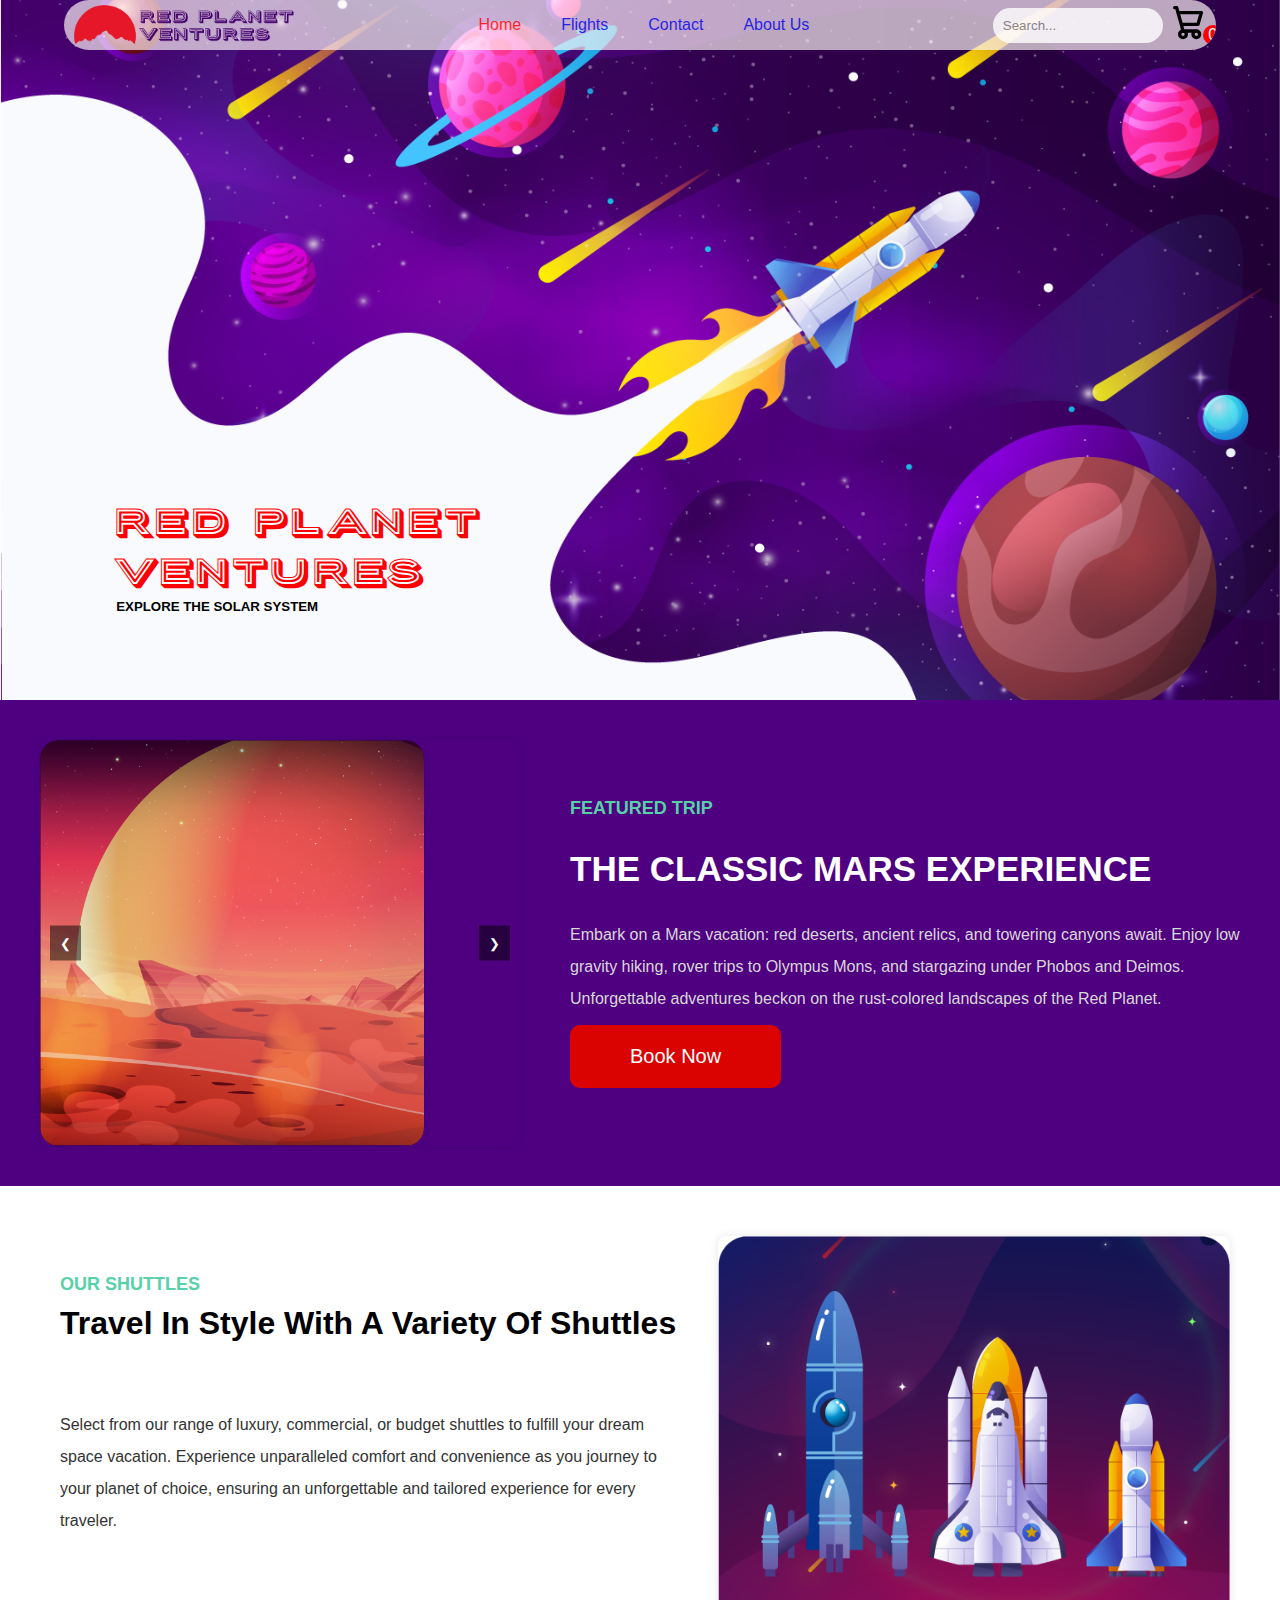
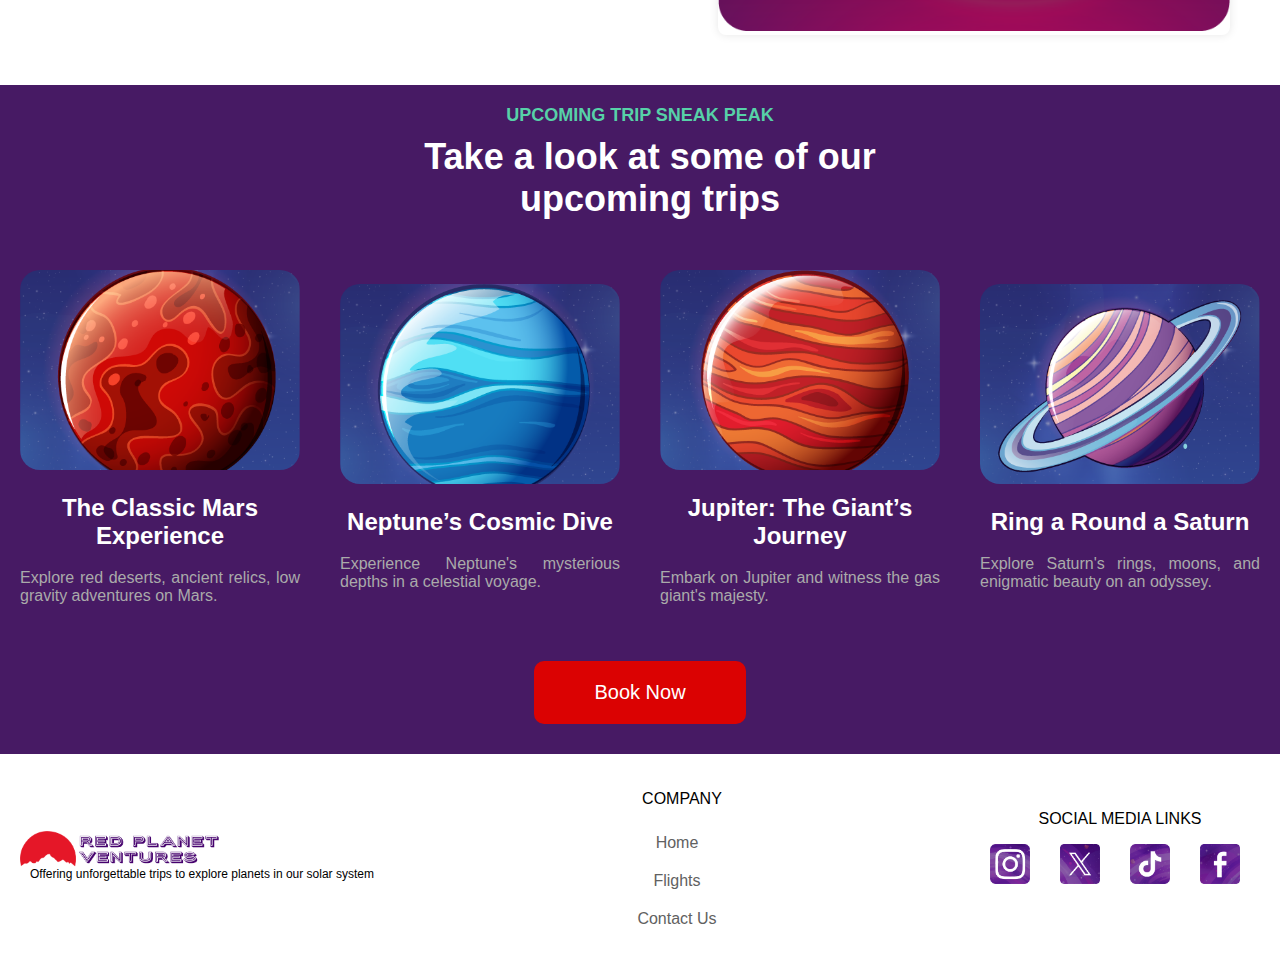
<file: index.html>
<!DOCTYPE html>
<!-- This is a comment -->
<html lang="en">
  <head>
    <meta charset="UTF-8" />
    <!-- Types of letters and symbols -->
    <meta http-equiv="X-UA-Compatible" content="IE=edge" />
    <!-- Browser compatibility -->
    <meta name="viewport" content="width=device-width, initial-scale=1.0" />
    <!-- Initial size -->
    <meta name="keywords" content="HTML, CSS, Template, Bootstrap" />
    <!-- Keywords nb! -->
    <meta name="author" content="Hendrik Odendaal, 221140" />

    <title>Red Planet Ventures</title>

    <!-- Bootstrap, JavaScript, Google Fonts, CSS -->
    <script src="../css/main.js" defer></script>
    <link rel="stylesheet" href="css/main.css" />
  </head>
  <body>
    <header class="top-nav">
      <div class="logo">
        <a href="index.html"><img src="Assets/Images/logo.png" class="logo-img" /></a>
      </div>
      <nav>
        <ul class="nav-links">
          <li><a class="active" href="#">Home</a></li>
          <li><a href="pages/flights.html">Flights</a></li>
          <li><a href="pages/contact.html">Contact</a></li>
          <li><a  href="../pages/about.html">About Us</a></li>
        </ul>
      </nav>
      <div class="search-cart-container">
        <div class="search-bar">
          <input type="text" class="search-input" placeholder="Search..." />
          <button class="search-button"></button>
          <div class="containercart">
            <div class="icon-cart">
              <svg aria-hidden="true" xmlns="http://www.w3.org/2000/svg" fill="none" viewBox="0 0 18 20">
                <path
                  stroke="currentColor"
                  stroke-linecap="round"
                  stroke-linejoin="round"
                  stroke-width="2"
                  d="M6 15a2 2 0 1 0 0 4 2 2 0 0 0 0-4Zm0 0h8m-8 0-1-4m9 4a2 2 0 1 0 0 4 2 2 0 0 0 0-4Zm-9-4h10l2-7H3m2 7L3 4m0 0-.792-3H1"
                />
              </svg>
              <span>0</span>
            </div>
            <div class="listProduct"></div>
          </div>
        </div>
      </div>
    </header>
    <section class="section1">
      <div class="text-overlay">
        <p>Red Planet Ventures</p>
        <h5>EXPLORE THE SOLAR SYSTEM</h5>
      </div>
    </section>

    <section class="section2">
      <div class="image-block">
        <div class="slider">
          <div class="slider-wrapper">
            <div class="slide">
              <img src="Assets/Images/marsSliderClipped1.png" alt="Image 1" />
            </div>
            <div class="slide">
              <img src="Assets/Images/marsSliderClipped2.png" alt="Image 2" />
            </div>
            <div class="slide">
              <img src="Assets/Images/marsSliderClipped3.png" alt="Image 3" />
            </div>
            <div class="slide">
              <img src="Assets/Images/marsSliderClipped14.png" alt="Image 4" />
            </div>
            <!-- Add more slides as needed -->
          </div>
        </div>
        <button class="prev" onclick="prevSlide()">❮</button>
        <button class="next" onclick="nextSlide()">❯</button>
      </div>
      <div></div>
      <div class="gallery">
        <!-- Image gallery goes here -->
      </div>
      <div class="text-box">
        <h6 class="topBlock">FEATURED TRIP</h6>
        <h2>THE CLASSIC MARS EXPERIENCE</h2>
        <p>
          Embark on a Mars vacation: red deserts, ancient relics, and towering canyons await. Enjoy low gravity hiking,
          rover trips to Olympus Mons, and stargazing under Phobos and Deimos. Unforgettable adventures beckon on the
          rust-colored landscapes of the Red Planet.
        </p>
        <a href="pages/flights.html"><button class="button">Book Now</button></a>
      </div>
    </section>

    <section class="section3">
      <div class="text-block">
        <h6>OUR SHUTTLES</h6>
        <h2>Travel In Style With A Variety Of Shuttles</h2>
        <p>
          Select from our range of luxury, commercial, or budget shuttles to fulfill your dream space vacation. Experience
          unparalleled comfort and convenience as you journey to your planet of choice, ensuring an unforgettable and
          tailored experience for every traveler.
        </p>
      </div>
      <div class="image-block">
        <img src="Assets/Images/spacSchuttles.png" alt="Image" />
      </div>
    </section>

    <section class="section4">
      <div class="title">
        <h6>UPCOMING TRIP SNEAK PEAK</h6>
        <h2>Take a look at some of our upcoming trips</h2>
      </div>

      <section>
        <div class="flexContainer">
          <div class="flexItem3">
            <img src="Assets/Images/flighhtMars.png" alt="The Classic Mars Experience" />
            <h2>The Classic Mars Experience</h2>
            <p>Explore red deserts, ancient relics, low gravity adventures on Mars.</p>
          </div>
          <div class="flexItem3">
            <img src="Assets/Images/flightNeptune.png" alt="Neptune’s Cosmic Dive" />
            <h2>Neptune’s Cosmic Dive</h2>
            <p>Experience Neptune's mysterious depths in a celestial voyage.</p>
          </div>
          <div class="flexItem3">
            <img src="Assets/Images/flightJupiter.png" alt="Jupiter: The Giant’s Journey" />
            <h2>Jupiter: The Giant’s Journey</h2>
            <p>Embark on Jupiter and witness the gas giant's majesty.</p>
          </div>
          <div class="flexItem3">
            <img src="Assets/Images/flightSaturn.png" alt="Ring a Round a Saturn" />
            <h2>Ring a Round a Saturn</h2>
            <p>Explore Saturn's rings, moons, and enigmatic beauty on an odyssey.</p>
          </div>
        </div>
      </section>
      <div class="button-container">
        <a href="pages/flights.html"><button class="button">Book Now</button></a>
      </div>
    </section>

    <footer class="footer">
      <div class="logo">
        <div class="logo2">
          <img src="Assets/Images/logo.png" alt="Red Planet Ventures Logo" />
          <p>Offering unforgettable trips to explore planets in our solar system</p>
        </div>
      </div>
      <nav class="menu">
        <div class="menu2">
          <p>COMPANY</p>
          <ul class="menu3">
            <li><a href="../index.html">Home</a></li>
            <li><a href="../pages/flights.html">Flights</a></li>
            <li><a href="../pages/contact.html">Contact Us</a></li>
          </ul>
        </div>
      </nav>
      <div class="social-icons">
        <p>SOCIAL MEDIA LINKS</p>
        <div class="social-icons2">
          <a href="pages/contact.html"><img src="Assets/Images/smInstagram.png" alt="Instagram" /></a>
          <a href="pages/contact.html"><img src="Assets/Images/smX.png" alt="Twitter" /></a>
          <a href="pages/contact.html"><img src="Assets/Images/smTicktock.png" alt="TikTok" /></a>
          <a href="pages/contact.html"><img src="Assets/Images/smFacebook.png" alt="Facebook" /></a>
        </div>
      </div>
    </footer>

    <script src="css/main.js"></script>
  </body>
</html>
</file>
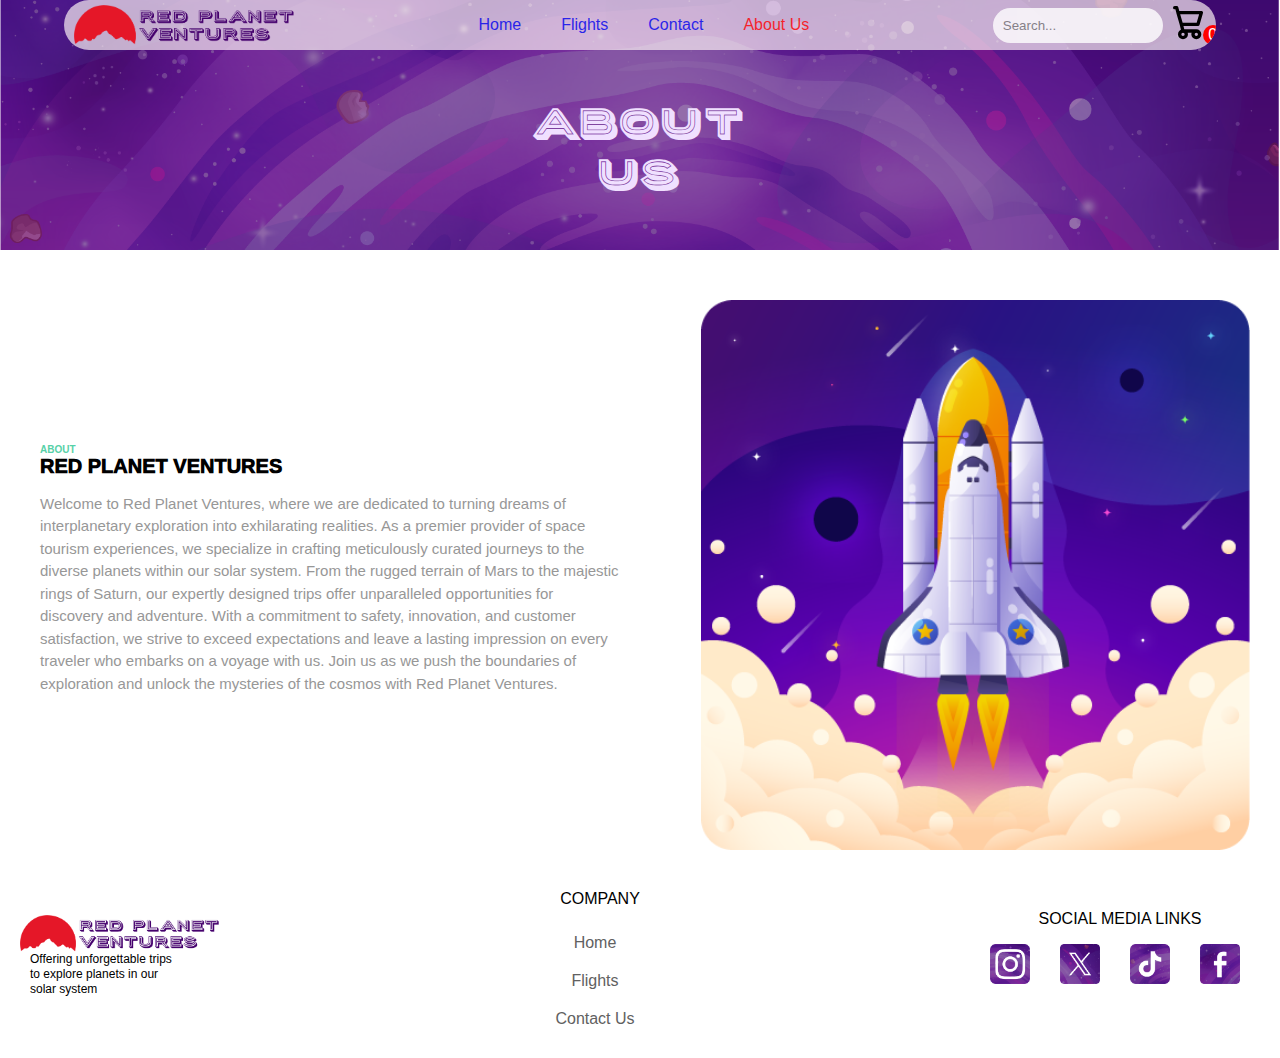
<file: pages/about.html>
<!DOCTYPE html>
<!--This is a comment-->
<html lang="en">
  <head>
    <meta charset="UTF-8" />
    <!--Types of letters and symbols-->
    <meta http-equiv="X-UA-Compatible" content="IE=edge" />
    <!--browser compatibility-->
    <meta name="viewport" content="width-device-width, initial-scale-1.0" />
    <!--initial size-->
    <meta name="keywords" content="HTML,CSS, Template, Bootstrap" />
    <!-- keywords nb!-->
    <meta name="author" content="Hendrik Odendaal, 221140" />

    <title>Red Planet Ventures</title>

    <!--Bootstrap, Javascript, Google Fonts, CSS-->
    <script src="../css/main.js" defer></script>
    <link rel="stylesheet" href="../css/main.css" />
  </head>
  <body>
    <header class="top-nav">
      <div class="logo">
          <a href="../index.html"><img src="../Assets/Images/logo.png"  class="logo-img"></a>
      </div>
      <nav>
          <ul class="nav-links">
              <li><a href="../index.html">Home</a></li>
              <li><a href="../pages/flights.html">Flights</a></li>
              <li><a  href="../pages/contact.html">Contact</a></li>
              <li><a class="active" href="../pages/about.html">About Us</a></li>
          </ul>
      </nav>
      <div class="search-cart-container">
        <div class="search-bar">
            <input type="text" class="search-input" placeholder="Search...">
            <button class="search-button"></button>
           
            <div class="containercart">
              
                 
                  <div class="icon-cart">
                      <svg aria-hidden="true" xmlns="http://www.w3.org/2000/svg" fill="none" viewBox="0 0 18 20">
                          <path stroke="currentColor" stroke-linecap="round" stroke-linejoin="round" stroke-width="2" d="M6 15a2 2 0 1 0 0 4 2 2 0 0 0 0-4Zm0 0h8m-8 0-1-4m9 4a2 2 0 1 0 0 4 2 2 0 0 0 0-4Zm-9-4h10l2-7H3m2 7L3 4m0 0-.792-3H1"/>
                      </svg>
                      <span>0</span>
                  </div>
              
              <div class="listProduct">
      
              </div>
          </div>
        </div>
        
     
        </header>
        <section class="sectionContact">
          <div class="overlay"> 
            <h1>ABOUT </h1>
            <h1>US</h1>
            
        </div>
          
      </section>
      <section>
        <div class="section6">
          <div class="text">
            <h6>ABOUT</h6>
            <h2>RED PLANET VENTURES</h2>
            <p>Welcome to Red Planet Ventures, where we are dedicated to turning
              dreams of interplanetary exploration into exhilarating realities. As a
              premier provider of space tourism experiences, we specialize in
              crafting meticulously curated journeys to the diverse planets within
              our solar system. From the rugged terrain of Mars to the majestic
              rings of Saturn, our expertly designed trips offer unparalleled
              opportunities for discovery and adventure. With a commitment to
              safety, innovation, and customer satisfaction, we strive to exceed
              expectations and leave a lasting impression on every traveler who
              embarks on a voyage with us. Join us as we push the boundaries of
              exploration and unlock the mysteries of the cosmos with Red Planet
              Ventures.</p>
          </div>
          <div class="image">
            <img src="../Assets/Images/contactImage.png">
          </div>
        </div>
      </section>
 
  
<footer class="footer">
  <div class="logo">
      <div class="logo2">

      <img src="../Assets/Images/logo.png" alt="Red Planet Ventures Logo">
      <p>Offering unforgettable trips</p><p> to
        explore planets in our</p> <p>solar
        system</p></div>
  </div>
  <nav class="menu">
    <div class="menu2"><p>COMPANY</p>
      <ul class="menu3">
          <li><a href="../index.html">Home</a></li>
          <li><a href="../pages/flights.html">Flights</a></li>
          <li><a href="../pages/contact.html">Contact Us</a></li>
      </ul></div>
  </nav>
  <div class="social-icons">
    <p>SOCIAL MEDIA LINKS</p>
     <div class="social-icons2"> <a href="https://www.instagram.com/openwindowinstitute/?hl=en"><img src="../Assets/Images/smInstagram.png" alt="Instagram"></a>
      <a href="https://x.com/open_window_?lang=en"><img src="../Assets/Images/smX.png" alt="Twitter"></a>
      <a href="https://www.tiktok.com/@open_window_"><img src="../Assets/Images/smTicktock.png" alt="TikTok"></a>
      <a href="https://web.facebook.com/theopenwindow/?_rdc=1&_rdr"><img src="../Assets/Images/smFacebook.png" alt="Facebook"></a></div>
  </div>
</footer>

</body>
  
</html>
</file>
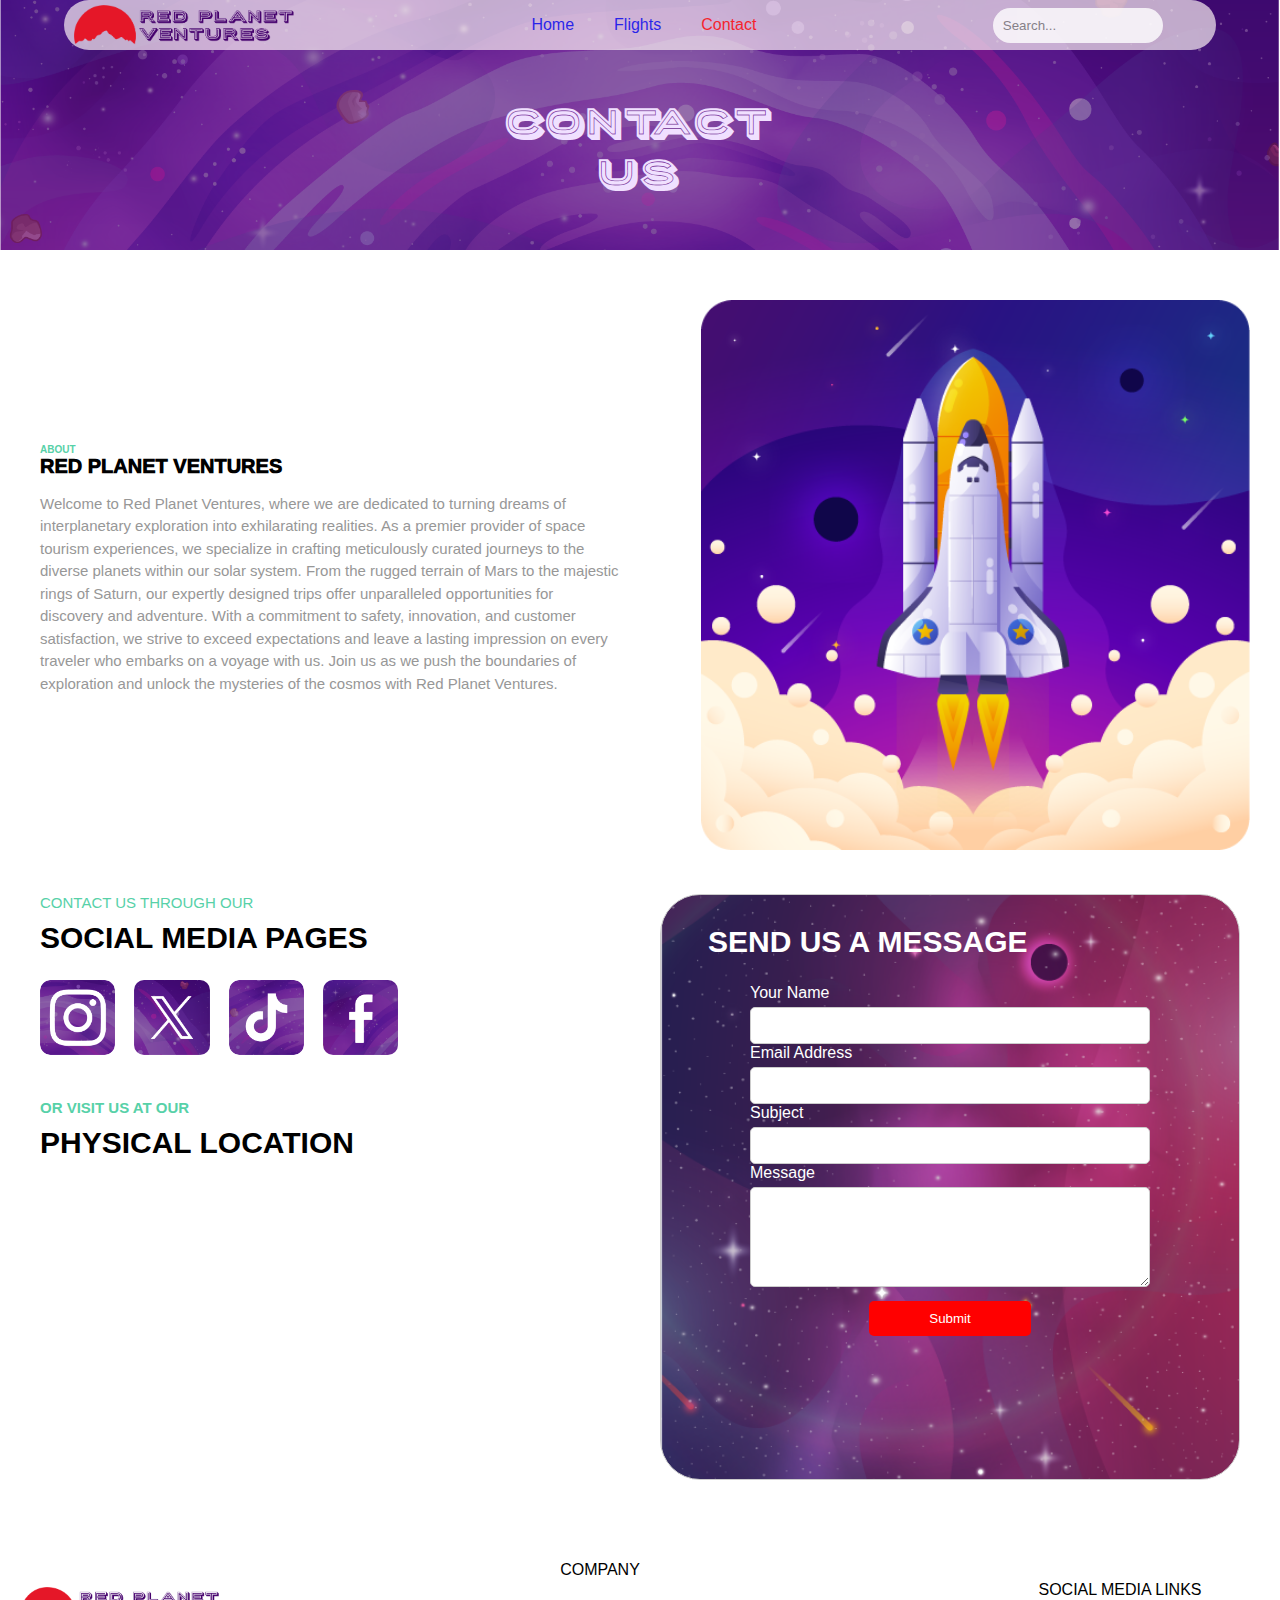
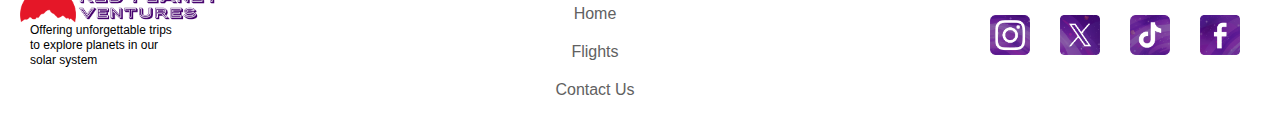
<file: pages/contact.html>
<!DOCTYPE html>
<!--This is a comment-->
<html lang="en">
  <head>
    <meta charset="UTF-8" />
    <!--Types of letters and symbols-->
    <meta http-equiv="X-UA-Compatible" content="IE=edge" />
    <!--browser compatibility-->
    <meta name="viewport" content="width-device-width, initial-scale-1.0" />
    <!--initial size-->
    <meta name="keywords" content="HTML,CSS, Template, Bootstrap" />
    <!-- keywords nb!-->
    <meta name="author" content="Hendrik Odendaal, 221140" />

    <title>Week 3</title>

    <!--Bootstrap, Javascript, Google Fonts, CSS-->
    <link rel="stylesheet" href="../css/main.css" />
  </head>
  <body>
    <header class="top-nav">
      <div class="logo">
          <a href="../index.html"><img src="../Assets/Images/logo.png"  class="logo-img"></a>
      </div>
      <nav>
          <ul class="nav-links">
              <li><a href="../index.html">Home</a></li>
              <li><a href="../pages/flights.html">Flights</a></li>
              <li><a class="active" href="pages/contact.html">Contact</a></li>
          </ul>
      </nav>
      <div class="search-cart-container">
          <div class="search-bar">
              <input type="text" class="search-input" placeholder="Search...">
              <button class="search-button"></button>
             
          </div>
        
     
        </header>
        <section class="sectionContact">
          <div class="overlay"> 
            <h1>CONTACT </h1>
            <h1>US</h1>
            
        </div>
          
      </section>
      <section>
        <div class="section6">
          <div class="text">
            <h6>ABOUT</h6>
            <h2>RED PLANET VENTURES</h2>
            <p>Welcome to Red Planet Ventures, where we are dedicated to turning
              dreams of interplanetary exploration into exhilarating realities. As a
              premier provider of space tourism experiences, we specialize in
              crafting meticulously curated journeys to the diverse planets within
              our solar system. From the rugged terrain of Mars to the majestic
              rings of Saturn, our expertly designed trips offer unparalleled
              opportunities for discovery and adventure. With a commitment to
              safety, innovation, and customer satisfaction, we strive to exceed
              expectations and leave a lasting impression on every traveler who
              embarks on a voyage with us. Join us as we push the boundaries of
              exploration and unlock the mysteries of the cosmos with Red Planet
              Ventures.</p>
          </div>
          <div class="image">
            <img src="../Assets/Images/contactImage.png">
          </div>
        </div>
      </section>
  <section>
  <div class="containers">
    <div class="column">
      <p>CONTACT US THROUGH OUR</p>
      <h2>SOCIAL MEDIA PAGES</h2>
        <div class="flexContainers">
          <div class="iconsSolcial">
          <div class="flexItem4"><img src="../Assets/Images/smInstagram.png">
            </div>
            <div class="flexItem4"><img src="../Assets/Images/smX.png"></div>
            <div class="flexItem4"><img src="../Assets/Images/smTicktock.png"></div>
            <div class="flexItem4"><img src="../Assets/Images/smFacebook.png"></div>
            </div><!-- Add more social media icons here -->
        </div>
        <h6>OR VISIT US AT OUR</h6>
        <h2>PHYSICAL LOCATION</h2>
        <div id="map">
            <!-- Embed the Google Maps iframe here -->
            <iframe src="https://www.google.com/maps/embed?pb=!1m18!1m12!1m3!1d3589.3212087209295!2d28.20953159999999!3d-25.89180919999999!2m3!1f0!2f0!3f0!3m2!1i1024!2i768!4f13.1!3m3!1m2!1s0x1e956608911ce097%3A0x519896b4b6eda40a!2sOpen%20Window%20-%20Centurion!5e0!3m2!1sen!2sza!4v1712224281184!5m2!1sen!2sza" width="100%" height="100%" style="border:0;" allowfullscreen="" loading="lazy" referrerpolicy="no-referrer-when-downgrade"></iframe>
        </div>
    </div>
    <div class="column">
      <div class="contact-form">
          <!-- Your form -->
          <h2>SEND US A MESSAGE</h2>
          <form action="process_form.php" method="post">
              <div class="form-group">
                  <label for="name">Your Name</label>
                  <input type="text" id="name" name="name" required>
              </div>
              <div class="form-group">
                  <label for="email">Email Address</label>
                  <input type="email" id="email" name="email" required>
              </div>
              <div class="form-group">
                  <label for="subject">Subject</label>
                  <input type="text" id="subject" name="subject">
              </div>
              <div class="form-group">
                  <label for="message">Message</label>
                  <textarea id="message" name="message" required></textarea>
              </div>
              <button type="submit">Submit</button>
          </form>
      </div>
  </div>
</div>
</section>
  
<footer class="footer">
  <div class="logo">
      <div class="logo2">

      <img src="../Assets/Images/logo.png" alt="Red Planet Ventures Logo">
      <p>Offering unforgettable trips</p><p> to
        explore planets in our</p> <p>solar
        system</p></div>
  </div>
  <nav class="menu">
    <div class="menu2"><p>COMPANY</p>
      <ul class="menu3">
          <li><a href="#">Home</a></li>
          <li><a href="#">Flights</a></li>
          <li><a href="#">Contact Us</a></li>
      </ul></div>
  </nav>
  <div class="social-icons">
    <p>SOCIAL MEDIA LINKS</p>
     <div class="social-icons2"> <a href="../pages/contact.html"><img src="../Assets/Images/smInstagram.png" alt="Instagram"></a>
      <a href="../pages/contact.html"><img src="../Assets/Images/smX.png" alt="Twitter"></a>
      <a href="../pages/contact.html"><img src="../Assets/Images/smTicktock.png" alt="TikTok"></a>
      <a href="../pages/contact.html"><img src="../Assets/Images/smFacebook.png" alt="Facebook"></a></div>
  </div>
</footer>

  
</html>
</file>
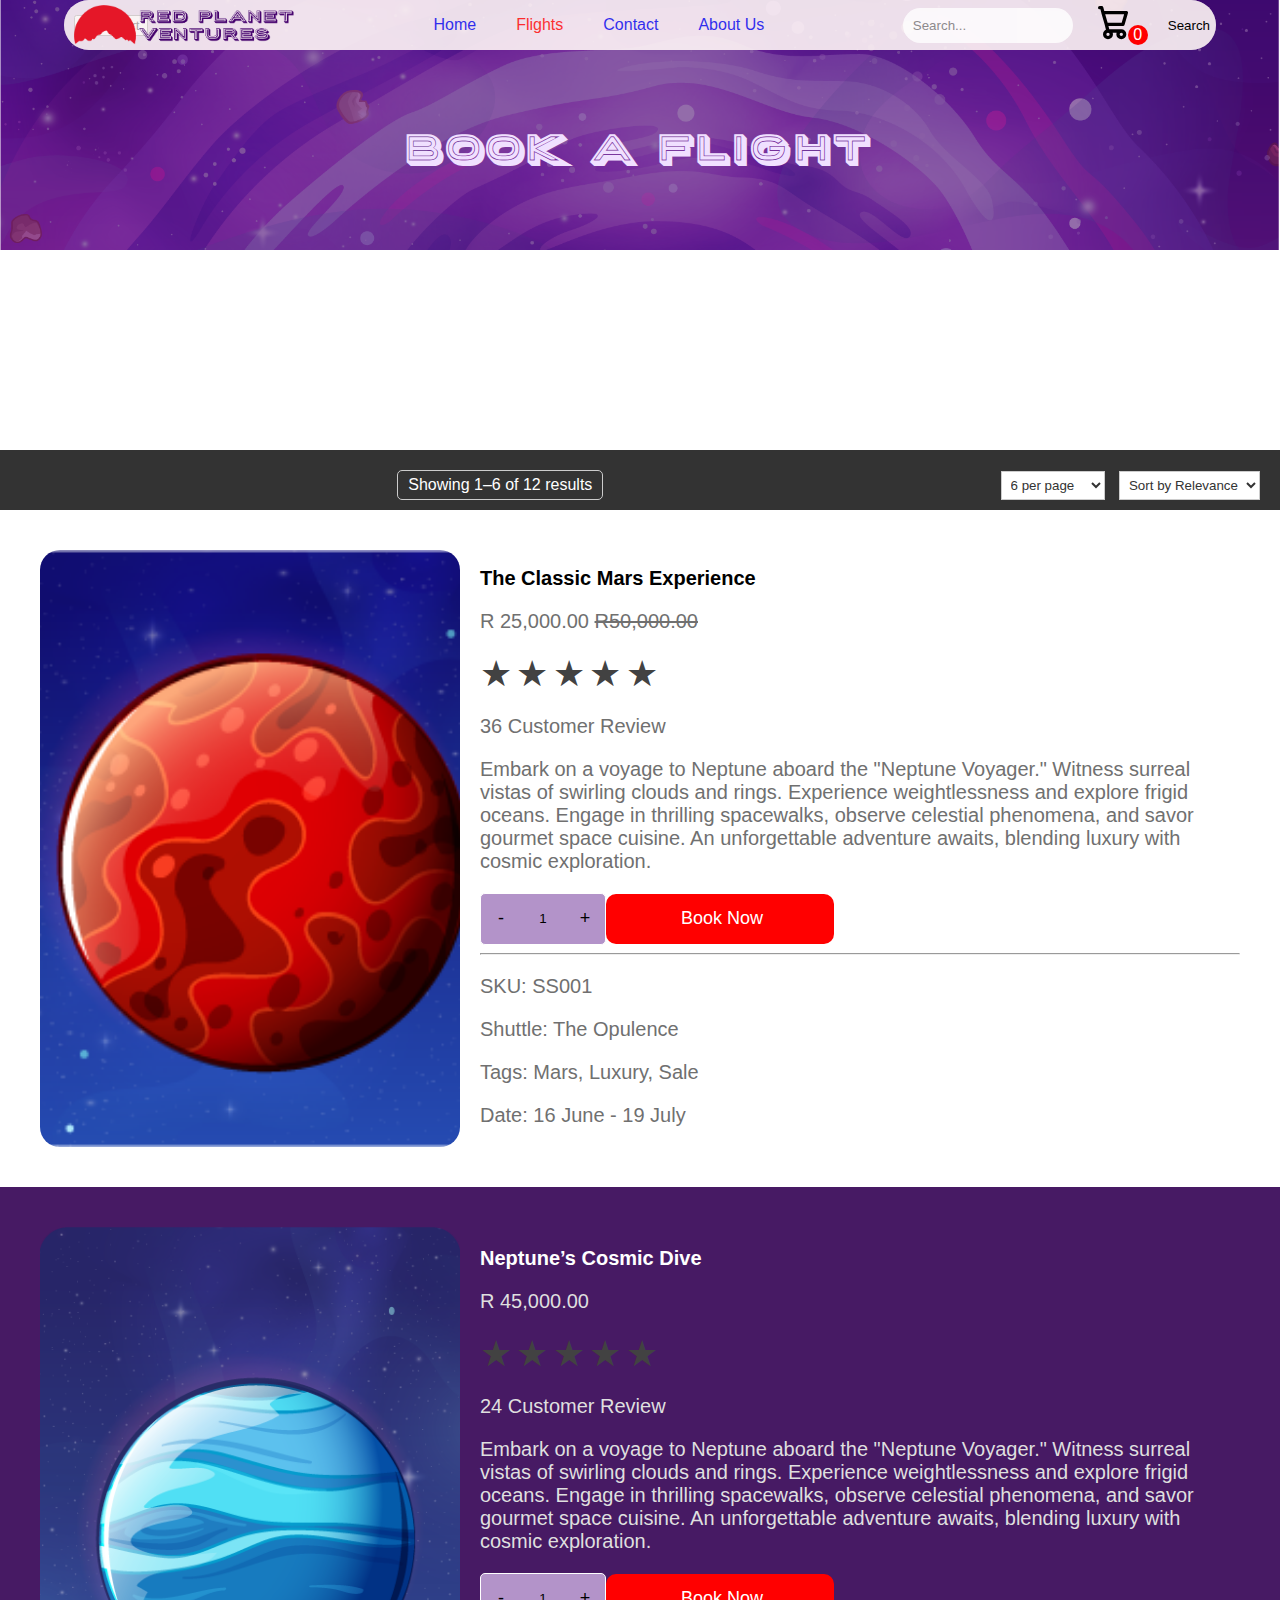
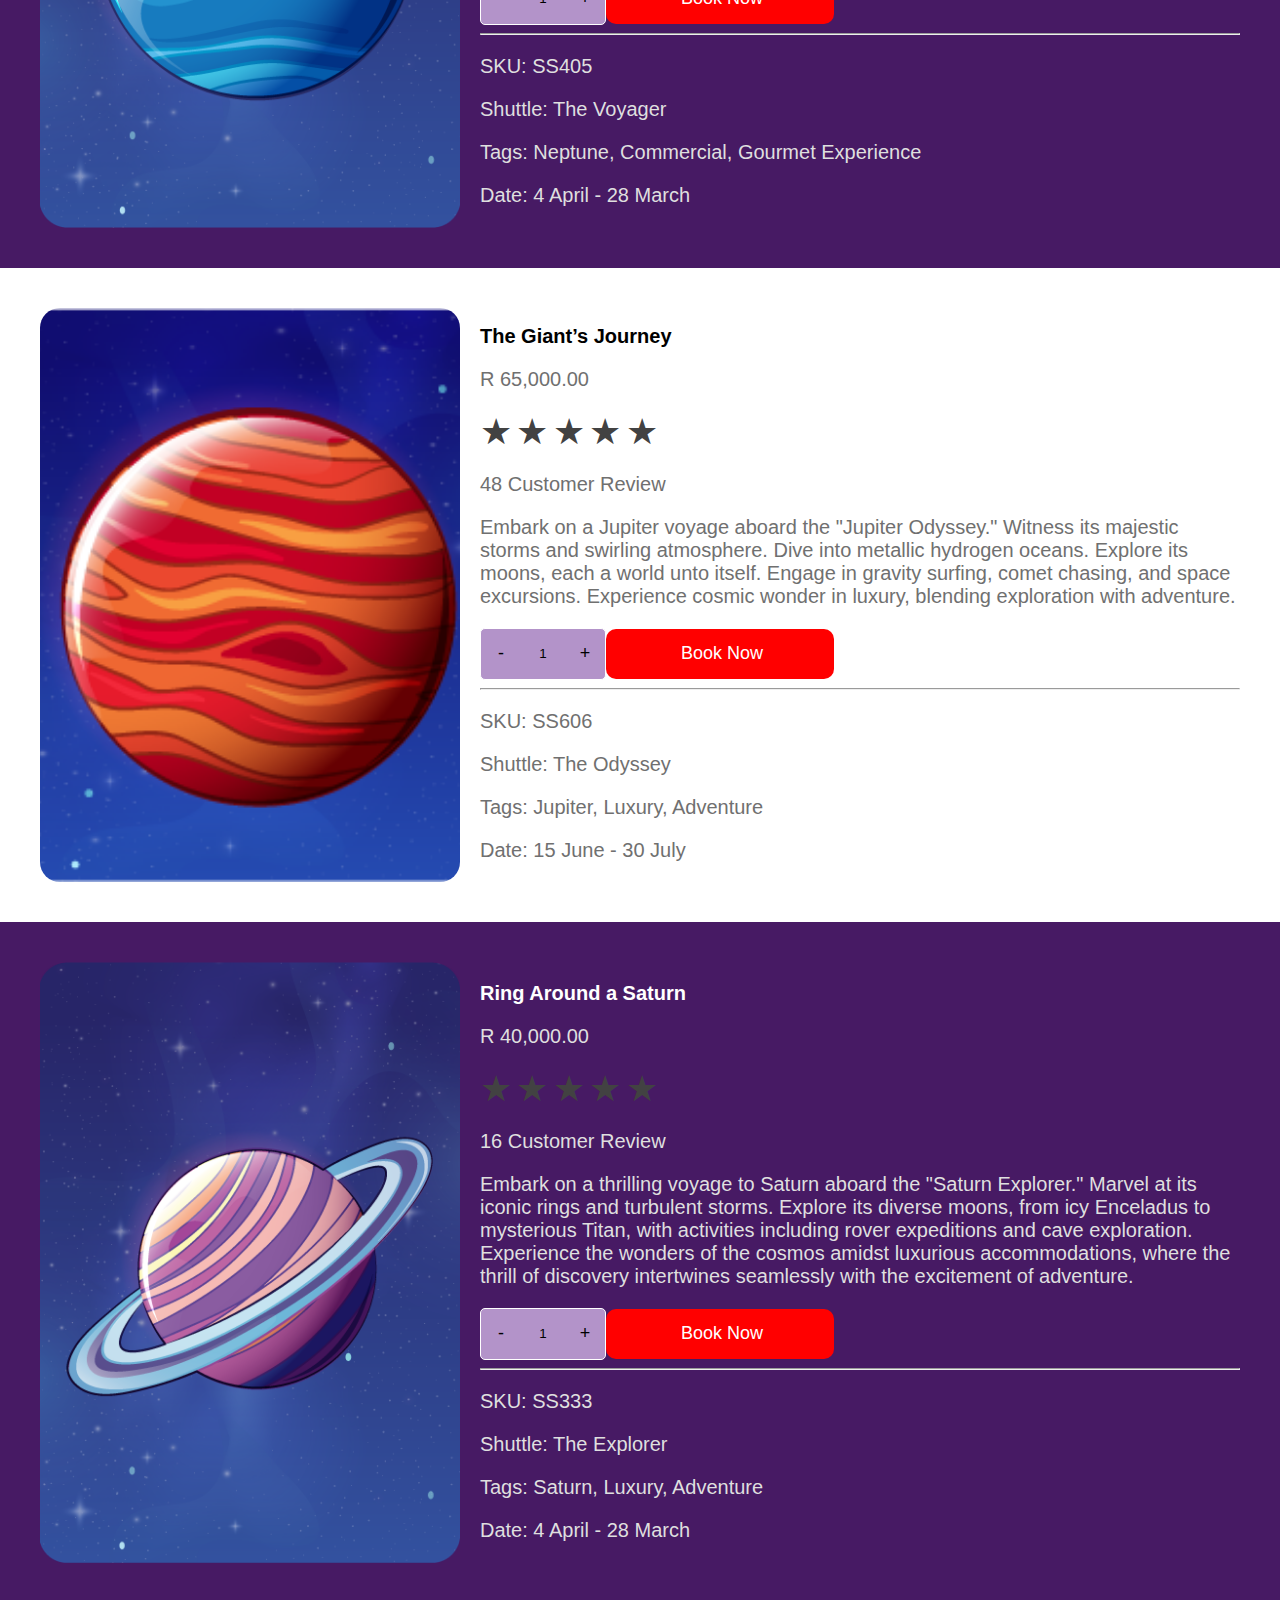
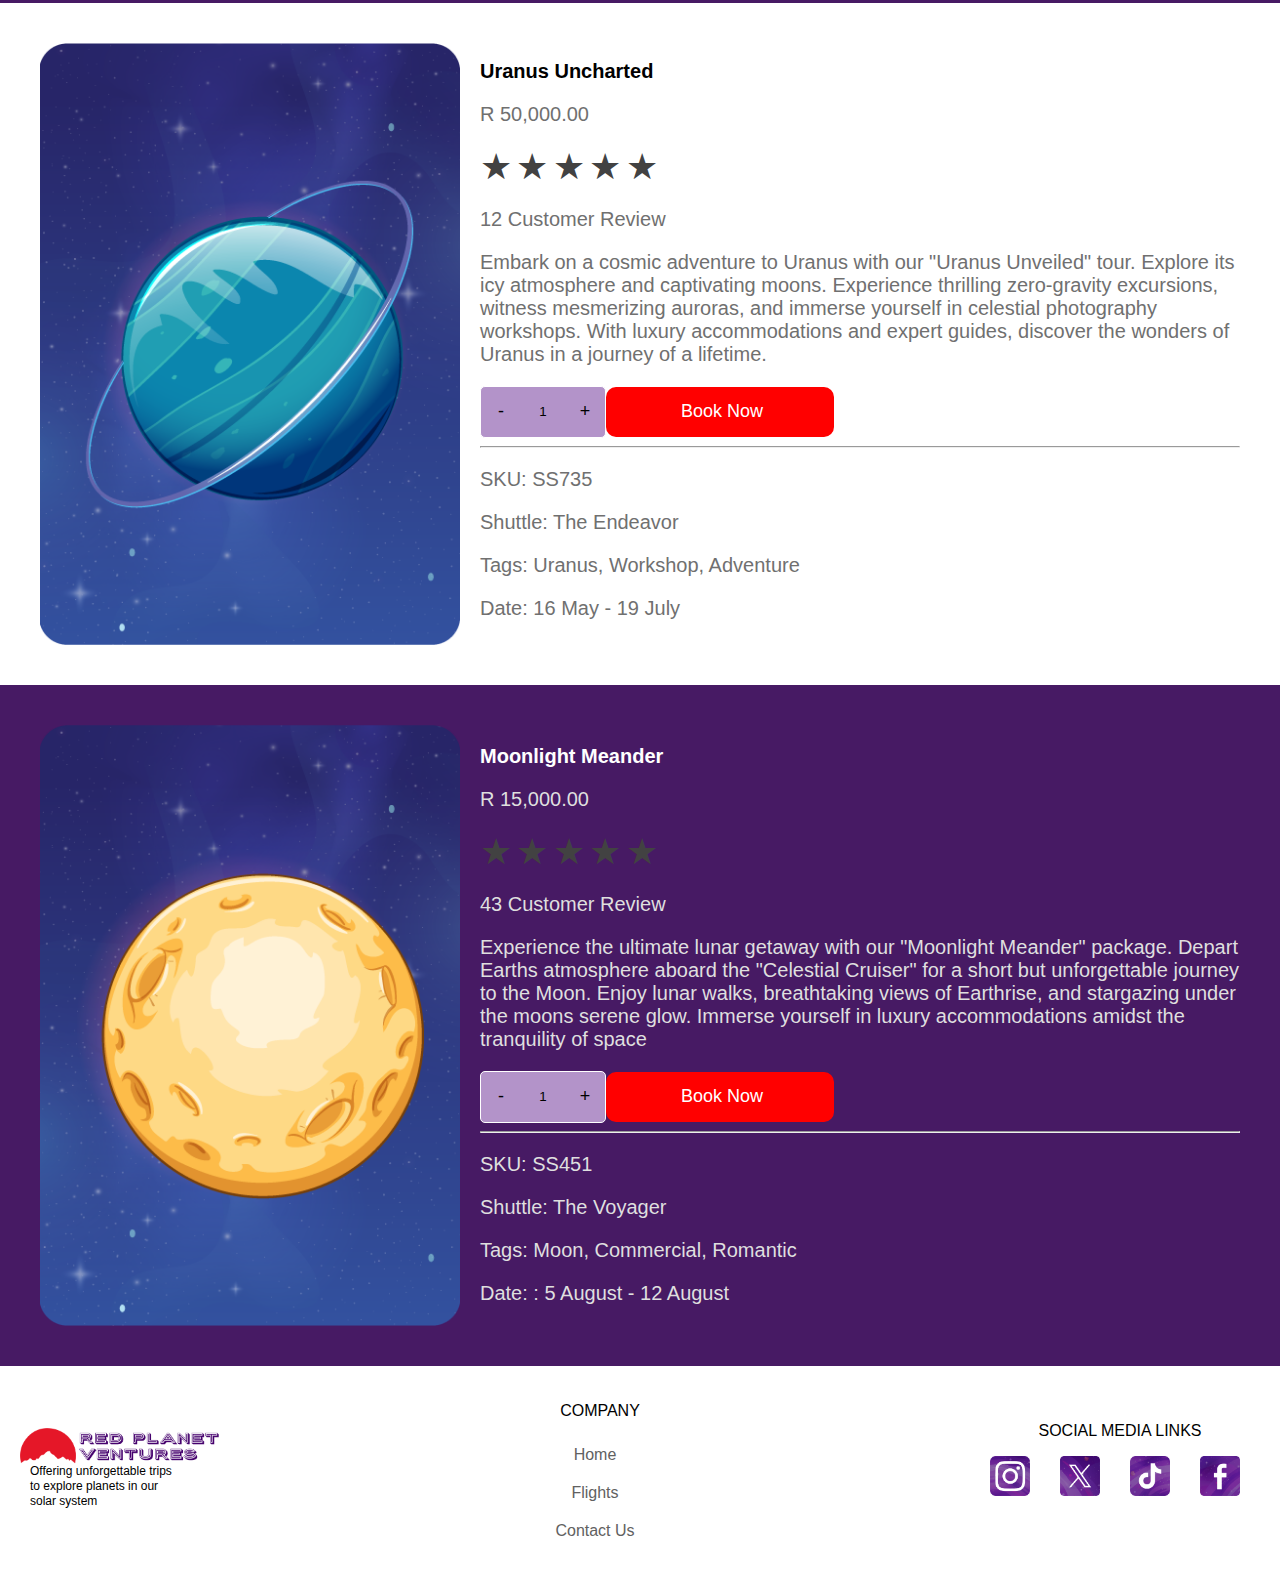
<file: pages/flights.html>
<!DOCTYPE html>
<html lang="en">
<head>
    <meta charset="UTF-8" />
    <meta http-equiv="X-UA-Compatible" content="IE=edge" />
    <meta name="viewport" content="width=device-width, initial-scale=1.0" />
    <meta name="keywords" content="HTML,CSS, Template, Bootstrap" />
    <meta name="author" content="Hendrik Odendaal, 221140" />

    <title>Red Planet Ventures</title>

    <!--Bootstrap, Javascript, Google Fonts, CSS-->
    <link rel="stylesheet" href="../css/main.css" />
    <script src="../css/main.js" defer></script>
    <script defer>
        function filterFlights() {
            const searchInput = document.querySelector('.search-input').value.toLowerCase();
            const flightItems = document.querySelectorAll('.product-item');

            flightItems.forEach(item => {
                const flightName = item.querySelector('h2, h3').innerText.toLowerCase();
                const flightDescription = item.querySelector('.product-details p:nth-of-type(2)').innerText.toLowerCase();

                if (flightName.includes(searchInput) || flightDescription.includes(searchInput)) {
                    item.style.display = '';
                } else {
                    item.style.display = 'none';
                }
            });
        }

        document.addEventListener('DOMContentLoaded', () => {
            document.querySelector('.search-button').addEventListener('click', filterFlights);
            document.querySelector('.search-input').addEventListener('keyup', filterFlights);
        });
    </script>
    <style>
      /* Modal styles */
      .modal {
          display: none;
          position: fixed;
          z-index: 1000;
          left: 0;
          top: 0;
          width: 100%;
          height: 100%;
          background-color: rgba(0, 0, 0, 0.5);
          overflow: auto;
      }

      .modal-content {
          background-color: #fefefe;
          margin: 20% auto;
          padding: 20px;
          border: 1px solid #888;
          width: 80%;
          max-width: 600px;
      }

      .close {
          color: #aaa;
          float: right;
          font-size: 28px;
          font-weight: bold;
      }

      .close:hover,
      .close:focus {
          color: black;
          text-decoration: none;
          cursor: pointer;
      }
  </style>
</head>
<body>
<header class="top-nav">
  <div class="search-cart-container">
    <!-- Existing code... -->
    <button class="view-cart-button">View Cart</button>
</div>
</header>

<!-- Cart Modal -->
<div id="cartModal" class="modal">
  <div class="modal-content">
      <span class="close">&times;</span>
      <h2>Shopping Cart</h2>
      <div class="listCart"></div>
      <div class="btn">
          <button class="continueShopping">Continue Shopping</button>
          <button class="checkOut">Check Out</button>
      </div>
  </div>
</div>
</head>
<body>
<header class="top-nav">
    <div class="logo">
        <a href="../index.html"><img src="../Assets/Images/logo.png" class="logo-img"></a>
    </div>
    <nav>
        <ul class="nav-links">
            <li><a href="../index.html">Home</a></li>
            <li><a class="active" href="../pages/flights.html">Flights</a></li>
            <li><a href="../pages/contact.html">Contact</a></li>
            <li><a  href="../pages/about.html">About Us</a></li>
        </ul>
    </nav>
    <div class="search-cart-container">
        <div class="search-bar">
            <input type="text" class="search-input" placeholder="Search...">
            <button class="search-button">Search</button>
        </div>
        <div class="containercart">
            <div class="icon-cart">
                <svg aria-hidden="true" xmlns="http://www.w3.org/2000/svg" fill="none" viewBox="0 0 18 20">
                    <path stroke="currentColor" stroke-linecap="round" stroke-linejoin="round" stroke-width="2" d="M6 15a2 2 0 1 0 0 4 2 2 0 0 0 0-4Zm0 0h8m-8 0-1-4m9 4a2 2 0 1 0 0 4 2 2 0 0 0 0-4Zm-9-4h10l2-7H3m2 7L3 4m0 0-.792-3H1"/>
                </svg>
                <span>0</span>
                
    </div>
            </div>
            <div class="listProduct"></div>
        </div>
    </div>
</header>
<section class="sectionContact4">
    <div class="overlay">
        <h1>BOOK A FLIGHT</h1>
    </div>
</section>
<div class="search-container">
    <div class="search-bar2">
        <div class="filter-options"></div>
        <div class="result-counter">Showing 1–6 of 12 results</div>
        <div class="dropdowns">
            <select>
                <option value="16">6 per page</option>
                <option value="32">12 per page</option>
                <option value="64">24 per page</option>
            </select>
            <select>
                <option value="relevance">Sort by Relevance</option>
                <option value="price">Sort by Price</option>
                <option value="rating">Sort by Rating</option>
            </select>
        </div>
    </div>
</div>

<div class="cartTab">
    <h1>Shopping Cart</h1>
    <div class="listCart"></div>
    <div class="btn">
        <button class="close">CLOSE</button>
        <button href="../index.html" class="checkOut">Check Out</button>
    </div>
</div>

<!-- Flight Sections -->


<section class="product-section" style="background-color: #ffffff;">
  <div class="container">
    <div class="product-item">
      <div class="product-image">
        <img src="../Assets/Images/upcomingTrip1.png" alt="Product Image">
      </div>
      <div class="product-details">
        <h2>The Classic Mars Experience</h2>
        <div class="paragraph"><p>R 25,000.00 <s>R50,000.00</s></p></div>
        <!-- Stars for rating -->
        <div class="rating rating10">
          <span class="star" onclick="setRating(1, 1)">&#9733;</span>
          <span class="star" onclick="setRating(2, 1)">&#9733;</span>
          <span class="star" onclick="setRating(3, 1)">&#9733;</span>
          <span class="star" onclick="setRating(4, 1)">&#9733;</span>
          <span class="star" onclick="setRating(5, 1)">&#9733;</span>
        </div>
        <div class="paragraph"><p>36 Customer Review</p>
        <p>Embark on a voyage to Neptune aboard the "Neptune Voyager." Witness
surreal vistas of swirling clouds and rings. Experience weightlessness and
explore frigid oceans. Engage in thrilling spacewalks, observe celestial
phenomena, and savor gourmet space cuisine. An unforgettable
adventure awaits, blending luxury with cosmic exploration.</p></div>
        <div class="action-buttons">
          <div class="quantity">
            <div class="quantity-container">
              <button class="subtract">-</button>
              <input type="number" class="quantity-input" name="quantity" value="1" min="1">
              <button class="add">+</button>
            </div>
            <button class="buttonbook">Book Now</button>
          </div>
          <hr>
          <div class="product-info">
            <div class="paragraph"><p>SKU: SS001</p>
            <p>Shuttle: The Opulence</p>
            <p>Tags: Mars, Luxury, Sale</p>
            <p>Date: 16 June - 19 July</p></div>
          </div>
        </div>
      </div>
    </div>
  </div>
</section>


<!-- Section 2 -->
<section class="product-section" style="background-color: rgb(71, 26, 100);">
  <div class="container">
    <div class="product-item">
      <div class="product-image">
        <img src="../Assets/Images/flightNeptune.png" alt="Product Image">
      </div>
      <div class="product-details">
        <h3>Neptune’s Cosmic Dive</h3>
        <p>R 45,000.00</p>
        <!-- Stars for rating -->
        <div class="rating rating20">
          <span class="star" onclick="setRating(1, 2)">&#9733;</span>
          <span class="star" onclick="setRating(2, 2)">&#9733;</span>
          <span class="star" onclick="setRating(3, 2)">&#9733;</span>
          <span class="star" onclick="setRating(4, 2)">&#9733;</span>
          <span class="star" onclick="setRating(5, 2)">&#9733;</span>
        </div>
        <p>24 Customer Review</p>
        <p>Embark on a voyage to Neptune aboard the "Neptune Voyager." Witness
          surreal vistas of swirling clouds and rings. Experience weightlessness and
          explore frigid oceans. Engage in thrilling spacewalks, observe celestial
          phenomena, and savor gourmet space cuisine. An unforgettable
          adventure awaits, blending luxury with cosmic exploration.</p>
        <div class="action-buttons">
          <div class="quantity">
            <div class="quantity-container">
              <button class="subtract">-</button>
              <input type="number" class="quantity-input2" name="quantity" value="1" min="1">
              <button class="add">+</button>
            </div>
            <button class="buttonbook">Book Now</button>
          </div>
          <hr>
          <div class="product-info">
            <p>SKU: SS405</p>
            <p>Shuttle: The Voyager</p>
            <p>Tags: Neptune, Commercial, Gourmet Experience</p>
            <p>Date: 4 April - 28 March</p>
          </div>
        </div>
      </div>
    </div>
  </div>
</section>

<!-- Section 3 -->
<section class="product-section" style="background-color: #ffffff;">
  <div class="container">
    <div class="product-item">
      <div class="product-image">
        <img src="../Assets/Images/upcomingTrip2.png" alt="Product Image">
      </div>
      <div class="product-details">
        <h2>The Giant’s Journey</h2>
        <div class="paragraph"><p>R 65,000.00</p></div>
        <!-- Stars for rating -->
        <div class="rating rating3">
          <span class="star" onclick="setRating(1, 3)">&#9733;</span>
          <span class="star" onclick="setRating(2, 3)">&#9733;</span>
          <span class="star" onclick="setRating(3, 3)">&#9733;</span>
          <span class="star" onclick="setRating(4, 3)">&#9733;</span>
          <span class="star" onclick="setRating(5, 3)">&#9733;</span>
        </div>
        <div class="paragraph"><p>48 Customer Review</p>
        <p>Embark on a Jupiter voyage aboard the "Jupiter Odyssey." Witness its
          majestic storms and swirling atmosphere. Dive into metallic hydrogen
          oceans. Explore its moons, each a world unto itself. Engage in gravity
          surfing, comet chasing, and space excursions. Experience cosmic wonder
          in luxury, blending exploration with adventure.</p></div>
        <div class="action-buttons">
          <div class="quantity">
            <div class="quantity-container">
              <button class="subtract">-</button>
              <input type="number" class="quantity-input3" name="quantity" value="1" min="1">
              <button class="add">+</button>
            </div>
            <button class="buttonbook">Book Now</button>
          </div>
          <hr>
          <div class="product-info">
            <div class="paragraph"><p>SKU: SS606</p>
            <p>Shuttle: The Odyssey </p>
            <p>Tags: Jupiter, Luxury, Adventure</p>
            <p>Date:  15 June - 30 July</p></div>
          </div>
        </div>
      </div>
    </div>
  </div>
</section>
<section class="product-section" style="background-color: rgb(71, 26, 100);"> <!-- Change background color here -->
  <div class="container">
    <div class="product-item">
      <div class="product-image">
        <img src="../Assets/Images/flightSaturn.png" alt="Product Image">
      </div>
      <div class="product-details">
        <h3>Ring Around a Saturn</h3>
        <p>R 40,000.00</p>
        <!-- Stars for rating -->
        <div class="rating">
          <!-- Insert stars here -->
          <div class="rating4">
            <span class="star" onclick="setRating(1, 1)">&#9733;</span>
            <span class="star" onclick="setRating(2, 1)">&#9733;</span>
            <span class="star" onclick="setRating(3, 1)">&#9733;</span>
            <span class="star" onclick="setRating(4, 1)">&#9733;</span>
            <span class="star" onclick="setRating(5, 1)">&#9733;</span>
          </div>
        </div>
        <p>16 Customer Review</p>
        <p>Embark on a thrilling voyage to Saturn aboard the "Saturn Explorer."
          Marvel at its iconic rings and turbulent storms. Explore its diverse moons,
          from icy Enceladus to mysterious Titan, with activities including rover
          expeditions and cave exploration. Experience the wonders of the cosmos
          amidst luxurious accommodations, where the thrill of discovery
          intertwines seamlessly with the excitement of adventure.</p>
        
        <div class="action-buttons">
          <div class="quantity">
            <div class="quantity-container">
              <button class="subtract" >-</button>
              <input type="number" id="quantity" name="quantity" value="1" min="1">
              <button class="add">+</button>
            </div>
            <button class="buttonbook">Book Now</button>
          </div>
          
          <hr>
          <div class="product-info">
            <p>SKU: SS333</p>
            <p>Shuttle: The Explorer</p>
            <p>Tags: Saturn, Luxury, Adventure</p>
            <p>Date: 4 April - 28 March</p>
          </div>
        </div>
      </div>
    </div>
  </div>
</section>
<section class="product-section" style="background-color: #ffffff;"> <!-- Change background color here -->
  <div class="container">
    <div class="product-item">
      <div class="product-image">
        <img src="../Assets/Images/flightUranus.png" alt="Product Image">
      </div>
      <div class="product-details">
        <h2>Uranus Uncharted</h2>
        <div class="paragraph"><p>R 50,000.00</p></div>
        <!-- Stars for rating -->
        <div class="rating">
          <!-- Insert stars here -->
          <div class="rating5">
            <span class="star" onclick="setRating(1, 1)">&#9733;</span>
            <span class="star" onclick="setRating(2, 1)">&#9733;</span>
            <span class="star" onclick="setRating(3, 1)">&#9733;</span>
            <span class="star" onclick="setRating(4, 1)">&#9733;</span>
            <span class="star" onclick="setRating(5, 1)">&#9733;</span>
          </div>
        </div>
        <div class="paragraph"><p>12 Customer Review</p>
        <p>Embark on a cosmic adventure to Uranus with our "Uranus Unveiled" tour.
          Explore its icy atmosphere and captivating moons. Experience thrilling
          zero-gravity excursions, witness mesmerizing auroras, and immerse
          yourself in celestial photography workshops. With luxury
          accommodations and expert guides, discover the wonders of Uranus in a
          journey of a lifetime.</p></div>
        
        <div class="action-buttons">
          <div class="quantity">
            <div class="quantity-container">
              <button class="subtract">-</button>
              <input type="number" id="quantity" name="quantity" value="1" min="1">
              <button class="add">+</button>
            </div>
            <button class="buttonbook">Book Now</button>
          </div>
          
          <hr>
          <div class="product-info">
            <div class="paragraph"><p>SKU: SS735</p>
            <p>Shuttle: The Endeavor</p>
            <p>Tags: Uranus, Workshop, Adventure</p>
            <p>Date: 16 May - 19 July</p></div>
          </div>
        </div>
      </div>
    </div>
  </div>
</section>

<section class="product-section" style="background-color: rgb(71, 26, 100);"> <!-- Change background color here -->
  <div class="container">
    <div class="product-item">
      <div class="product-image">
        <img src="../Assets/Images/flightMoon.png" alt="Product Image">
      </div>
      <div class="product-details">
        <h3>Moonlight Meander</h3>
        <p>R 15,000.00</p>
        <!-- Stars for rating -->
        <div class="rating">
          <!-- Insert stars here -->
          <div class="rating">
            <span class="star" onclick="setRating(1, 1)">&#9733;</span>
            <span class="star" onclick="setRating(2, 1)">&#9733;</span>
            <span class="star" onclick="setRating(3, 1)">&#9733;</span>
            <span class="star" onclick="setRating(4, 1)">&#9733;</span>
            <span class="star" onclick="setRating(5, 1)">&#9733;</span>
          </div>
        </div>
        <p>43 Customer Review</p>
        <p>Experience the ultimate lunar getaway with our "Moonlight Meander"
          package. Depart Earths atmosphere aboard the "Celestial Cruiser" for a
          short but unforgettable journey to the Moon. Enjoy lunar walks,
          breathtaking views of Earthrise, and stargazing under the moons serene
          glow. Immerse yourself in luxury accommodations amidst the tranquility
          of space</p>
        
        <div class="action-buttons">
          <div class="quantity">
            <div class="quantity-container">
              <button class="subtract">-</button>
              <input type="number" id="quantity" name="quantity" value="1" min="1">
              <button class="add">+</button>
            </div>
            <button class="buttonbook">Book Now</button>
          </div>
          
          <hr>
          <div class="product-info">
            <p>SKU: SS451</p>
            <p>Shuttle: The Voyager</p>
            <p>Tags: Moon, Commercial, Romantic</p>
            <p>Date: : 5 August - 12 August</p>
          </div>
        </div>
      </div>
    </div>
  </div>
</section>

<!-- Additional Flight Sections... -->

<script defer>
  function filterFlights() {
      const searchInput = document.querySelector('.search-input').value.toLowerCase();
      const flightItems = document.querySelectorAll('.product-section'); // Select flight sections

      flightItems.forEach(section => {
          const flightName = section.querySelector('h2, h3').innerText.toLowerCase();
          const flightDescription = section.querySelector('.product-details p:nth-of-type(2)').innerText.toLowerCase();

          if (flightName.includes(searchInput) || flightDescription.includes(searchInput)) {
              section.style.display = '';
          } else {
              section.style.display = 'none';
          }
      });
  }

  document.addEventListener('DOMContentLoaded', () => {
      document.querySelector('.search-button').addEventListener('click', filterFlights);
      document.querySelector('.search-input').addEventListener('keyup', filterFlights);
  });

 
   // Function to open the modal
   function openModal() {
        document.getElementById('cartModal').style.display = 'block';
    }

    // Function to close the modal
    function closeModal() {
        document.getElementById('cartModal').style.display = 'none';
    }

    // Function to update the cart count
    function updateCartCount() {
        const cartCount = document.querySelector('.icon-cart span');
        const itemCount = document.querySelectorAll('.listCart .item').length;
        cartCount.textContent = itemCount;
    }

    // Event listener to open the modal when View Cart button is clicked
    document.querySelector('.icon-cart').addEventListener('click', openModal);

    // Event listener to close the modal when Close button is clicked
    document.querySelectorAll('.close').forEach(function(btn) {
        btn.addEventListener('click', closeModal);
    });

    // Event listener to close the modal when clicking outside the modal content
    window.addEventListener('click', function(event) {
        if (event.target == document.getElementById('cartModal')) {
            closeModal();
        }
    });

    // Function to update the total amount in the cart
    function updateTotal() {
        // Calculate total amount...
    }

    // Function to add flight item to cart
    function addToCart(name, price) {
        const cartList = document.querySelector('.listCart');

        // Create cart item element
        const item = document.createElement('div');
        item.classList.add('item');
        item.innerHTML = `
            <span class="name">${name}</span>
            <span class="price">R ${price.toFixed(2)}</span>
            <input type="number" class="quantity" value="1" min="1">
        `;

        // Add event listener to quantity input
        item.querySelector('.quantity').addEventListener('change', updateTotal);

        // Append item to cart list
        cartList.appendChild(item);

        // Update cart count
        updateCartCount();

        // Update total amount
        updateTotal();
    }

    // Event listener for Book Now button
    document.querySelectorAll('.buttonbook').forEach(function(button) {
        button.addEventListener('click', function() {
            const itemContainer = button.closest('.product-item');
            const name = itemContainer.querySelector('h2, h3').textContent;
            const price = parseFloat(itemContainer.querySelector('.paragraph p').textContent.replace('R ', '').replace(',', ''));
            addToCart(name, price);
        });
    });

    // Event listener for Continue Shopping button
document.querySelector('.continueShopping').addEventListener('click', closeModal);

// Event listener for Check Out button
document.querySelector('.checkOut').addEventListener('click', function() {
    // Redirect to the home page
    window.location.href = '../index.html';
});


</script>

<footer class="footer">
  <div class="logo">
      <div class="logo2">

      <img src="../Assets/Images/logo.png" alt="Red Planet Ventures Logo">
      <p>Offering unforgettable trips</p><p> to
        explore planets in our</p> <p>solar
        system</p></div>
  </div>
  <nav class="menu">
    <div class="menu2"><p>COMPANY</p>
      <ul class="menu3">
          <li><a href="../index.html">Home</a></li>
          <li><a href="../pages/flights.html">Flights</a></li>
          <li><a href="../pages/contact.html">Contact Us</a></li>
      </ul></div>
  </nav>
  <div class="social-icons">
    <p>SOCIAL MEDIA LINKS</p>
     <div class="social-icons2"> <a href="https://www.instagram.com/openwindowinstitute/?hl=en"><img src="../Assets/Images/smInstagram.png" alt="Instagram"></a>
      <a href="https://x.com/open_window_?lang=en"><img src="../Assets/Images/smX.png" alt="Twitter"></a>
      <a href="https://www.tiktok.com/@open_window_"><img src="../Assets/Images/smTicktock.png" alt="TikTok"></a>
      <a href="https://web.facebook.com/theopenwindow/?_rdc=1&_rdr"><img src="../Assets/Images/smFacebook.png" alt="Facebook"></a></div>
  </div>
</footer>
</body>
</html>
</file>
<file: css/main.css>
body{
    margin: 0;
    font-family: Arial, Helvetica, sans-serif;
    width: auto;
    
}


@font-face {
    font-family: 'Porter sans block';
    src: url(../Assets/Fonts/porter_sans_block/porter-sans-inline-block-webfont.woff) format("woff");
}

@font-face {
    font-family: 'Porter2';
    src: url(../Assets/Fonts/porter_sans_block/porter-sans-inline-block-webfont.eot) format("eot");
}

@font-face {
    font-family: 'Porter3';
    src: url(../Assets/Fonts/porter_sans_block/porter-sans-inline-block-webfont.ttf) format("tff");
}
@font-face {
    font-family: 'Porter4';
    src: url(../Assets/Fonts/porter_sans_block/porter-sans-inline-block.otf) format("otf");
}

@font-face {
    font-family: 'Porter5';
    src: url(../Assets/Fonts/porter_sans_block/porter-sans-inline-block.ttf) format("ttf");
}

/* Section 1 */
.section1 {
    height: 700px; /* Adjust height as needed */
    background-image: url(../Assets/Images/homePageHeader.png); /* Background image */
    background-size: cover;
    background-position: center;
   
}


.text-overlay {
    position: absolute;
    top: 550px;
    left: 20%;
    transform: translate(-50%, -50%);
    color: #000000;
    text-align: center;
   
}
.section1 p{
    font-size: 35px;
    font-family: 'porter sans block';
    padding-left: 30%;
    color: #ff0000;
    text-align: left;
    margin-bottom: 0;
}

.section1 h5{
    margin-top: 0;
    text-align: left;
    padding-left: 30%;
}

/* Section 2 */
.section2 {
    height: auto;
    display: flex;
    align-items: center;
    background-color: rgb(78, 0, 129);
    color: #fff;
    
    padding: 40px; /* Add padding for better spacing */
}

.slider {
    position: relative;
    width: 80%;
    max-width: 600px;
    overflow: hidden;
    border-radius: 8px;
    box-shadow: 0 4px 8px rgba(0, 0, 0, 0.1);
}

.slider-wrapper {
    display: flex;
    transition: transform 0.5s ease-in-out;
}

.slide {
    min-width: 100%;
    box-sizing: border-box;
}

.slide img {
    width: 100%;
    display: block;
}

.prev, .next {
    position: absolute;
    top: 50%;
    transform: translateY(-50%);
    background-color: rgba(0, 0, 0, 0.5);
    color: white;
    border: none;
    padding: 10px;
    cursor: pointer;
}

.prev {
    left: 10px;
}

.next {
    right: 10px;
}

.image-block {
    position: relative; /* Ensure proper positioning of arrows */
    flex-shrink: 0; /* Prevent image-block from shrinking */
    margin-right: 50px; /* Add spacing between image-block and text-box */
}

.image-block img {
    width: 100%; /* Use 100% width to fill image-block */
}

.arrowLeft,
.arrowRight {
    position: absolute;
    top: 50%; /* Vertically center the arrows */
    transform: translateY(-50%); /* Vertically center the arrows */
    height: auto;
    max-width: 30px;
    cursor: pointer; /* Add cursor pointer */
}

.arrowLeft {
    left: 0;
    size: 10%;
}

.arrowRight {
    right: 0;
}

.section2 h2 {
    font-size: 35px;
    line-height: 1.2;
     /* Remove default margin */
    text-align: left;
}

.section2 p {
    font-size: 16px;
    text-align: left;
    font-weight: lighter;
    line-height: 2; /* Adjust line height */
    color: #d8d8d8;
    margin: 10px 0; /* Add margin for spacing */
}

.text-box {
    text-align: left;
}

.text-box h6 {
    color: rgb(87, 209, 168);
    margin: 0; /* Remove default margin */
    font-size: 18px;
   
}

.button {
    background-color: #db0202;
    border: none;
    border-radius: 10px;
    color: #fff;
    font-size: 20px;
    padding: 20px 60px;
    cursor: pointer; /* Add cursor pointer */
}

.button:hover {
    background-color: #700000;
  }


/* Section 3 */
.section3 {
    display: flex;
    align-items: center;
    padding-top: 50px;
    padding-bottom: 50px;
}

.text-block {
    flex: 1;
    padding: 50px;
    text-align: left;
    font-family: Arial, sans-serif; /* Change font family */
}

.text-block h6 {
    color: rgb(87, 209, 168);
    margin: 0; /* Remove default margin */
    font-size: 18px; /* Increase font size */
    padding-left: 40px;
}

.text-block h2 {
    margin-top: 10px; /* Remove default margin */
    font-size: 32px; /* Increase font size */
    font-weight: 20px;
    padding-left: 40px;
}

.text-block p {
    margin: 10px 0 20px; /* Add some margin for spacing */
    line-height: 2; /* Adjust line height for better readability */
    color: #333;
    padding: 40px;
    
}

.image-block {
    flex-shrink: 0; /* Prevent image-block from shrinking */
    box-shadow: 0 0 10px rgba(0, 0, 0, 0.1); /* Add a subtle box shadow */
    border-radius: 8px; /* Add border radius for a softer look */
    overflow: hidden; /* Hide overflowing box-shadow */
    transition: transform 0.3s ease; /* Add transition effect */
    width: 40%;
}

.image-block:hover {
    transform: scale(1.05); /* Scale up the image on hover */
}





/* Section 4 */
.section4 {
    text-align: center;
    background-color: rgb(71, 26, 100);
}

.title {
    padding: 20px;
}

.title h2{
    font-size: 36px;
    padding-left: 30%;
    padding-right: 30%;
    width: 40%;
    text-align: center;
    color: #fff;
    margin: 10px;
}

.title h6 {
    color: rgb(87, 209, 168);
    margin: 0; /* Remove default margin */
    font-size: 18px; /* Increase font size */
    
}


.image-grid {
    display: flex;
    justify-content: center;
    align-items: center;
    flex-wrap: wrap;
}

.image-grid img {
    width: 150px;
    height: 150px;
    margin: 10px;
    border-radius: 10px;
}

.text-block {
    padding: 20px;
}

.flexContainer {
    display: flex;
    flex-direction: row;
    font-size: 16px;
    text-align: justify;
    justify-content: center;
    align-items: center;

}

.flexItem3 {
    padding: 10px;
    flex:  25%;
    color: #fff;
}

.flexItem3 h2{
    text-align: center;
}

.flexItem3 p{
    color: #aaaaaa;
}

.flexItem3 img{
    width: 100%;
    height: 200px;
    object-fit: cover;
    overflow: hidden;
    border-radius: 20px;
}

.button-container {
    margin-top: 20px; /* Add margin to separate the button from the content above */
    padding-bottom: 30px;
}

.button {
    background-color: #db0202;
    border: none;
    border-radius: 10px;
    color: #fff;
    font-size: 20px;
    padding: 20px 60px;
    cursor: pointer; /* Add cursor pointer */
}

/* Center the button container */
.button-container {
    display: flex;
    justify-content: center;
}

/* Footer */
footer {
    background-color: #ffffff;
    color: #000000;
    padding: 20px;
    text-align: center;
}

.logo img {
    width: 100px;
}

footer nav ul {
    list-style: none;
    padding: 0;
}

footer nav ul li {
    display: inline;
    margin: 0 10px;
}

footer nav ul li a {
    color: #000000;
    text-decoration: none;
}

/* Add your social media styling here */

.top-nav {
    background-color: rgba(255, 246, 246, 0.678); 
    width: 90%;
    margin: 20 auto;
    position: sticky;
    top: 30;
    left: 50%;
    transform: translateX(-50%);
    border-radius: 30px; 
    overflow: hidden; 
    display: flex;
    align-items: center;
    justify-content: space-between;
    padding: 20px;
    box-sizing: border-box;
    max-height: 50px;
}

.top-nav .logo {
    flex: 0 0 auto;
}

.top-nav .logo-img {
    display: block;
    max-width: 100%;
    height: 40px;
    width: auto;
    opacity: 1; /* Set logo opacity */
    transition: opacity 0.3s ease;
}

.top-nav .logo-img:hover {
    opacity: 1; /* Hover effect for logo */
}

.top-nav nav ul {
    list-style: none;
    padding: 0;
    margin: 0;
}

.top-nav nav ul.nav-links {
    display: flex;
    justify-content: center;
}

.top-nav nav ul.nav-links li {
    display: inline;
}

.nav-links a.active{
    color: #ff0000;
    
}
.top-nav nav ul.nav-links li a {
    display: inline-block;
    padding: 10px 20px;
    
    text-decoration: none;
    border-radius: 20px; /* Rounded borders */
    opacity: 0.8; /* Set item opacity */
    transition: opacity 0.3s ease;
}


.top-nav nav ul.nav-links li a:hover {
    background-color: rgba(255, 255, 255, 0.3); /* Hover background color with opacity */
    opacity: 1; /* Hover effect for items */
}


.top-nav .actions {
    flex: 0 0 auto;
}

.top-nav .search-cart-container {
    display: flex;
    padding-right: 10%;
    align-items: center;
}

.top-nav .search-bar {
    display: flex;
    
    align-items: center;
    width: 100px;
    padding-right: 50%;
}

.top-nav .search-input {
    padding: 10px;
    border: none;
    border-radius: 20px;
    margin-right: 10px;
    width: 150px; /* Adjust width as needed */
    opacity: 0.8; /* Set input field opacity */
    transition: opacity 0.3s ease;
}

.top-nav .search-input:focus {
    outline: none;
}

.top-nav .search-button {
    background: none;
    border: none;
    cursor: pointer;
    position: absolute;
    right: 0;
}


.topBlock h6{
    size: 5px;
}


/* Contact page */

.section6 {
    display: flex;
    align-items: center; /* Center items vertically */
    padding-top: 50px;
    padding-left: 20px;
  }
  
  .text {
    flex: 1; /* Grow to fill available space */
    padding: 0 20px; /* Adjust spacing as needed */
  }
  
  .text p{
    font-size: 15px;
    line-height: 1.5;
    padding-right: 30px;
    color: #979797;
  }

  .text h2{
    font-family: Arial, Helvetica, sans-serif;
    font-weight: 1000;
    font-size: 20px;
    margin: 0;
  }

  .text h6{
    color: rgb(87, 209, 168);
    margin: 0; /* Remove default margin */
    font-size: 10px; /* Increase font size */
    
  }

  .image {
    flex: 1; /* Grow to fill available space */
    text-align: center; /* Center image horizontally */
  }
  
  .image img {
    width: 90%; /* Ensure image doesn't exceed container width */
  }
  

.top-nav {
    background-color: rgba(255, 246, 246, 0.678); 
    width: 90%;
    margin: 0 auto;
    position: absolute;
    top: 0;
    left: 50%;
    transform: translateX(-50%);
    border-radius: 30px; 
    overflow: hidden; 
    display: flex;
    align-items: center;
    justify-content: space-between;
    padding: 10px;
    box-sizing: border-box;
    height: 80px;
}
.containers {
   display: flex;
   flex-direction: row; 
    margin: 0;
    padding: 20px;
}
.header {
    text-align: center;
    padding: 50px 0;
}
.header h1 {
    font-size: 36px;
    margin-bottom: 20px;
}

.contact-info {
    text-align: center;
    margin-top: 30px;
}
.contact-info p {
    font-size: 18px;
    margin-bottom: 10px;
}
.social-icons {
    margin-top: 20px;
}
.social-icons a {
    color: #ffffff;
    font-size: 24px;
    margin-right: 20px;
    text-decoration: none;
}
.social-icons a:hover {
    color: #ffcc00;
}


body {
    font-family: Arial, sans-serif;
    
    color: #000000;
    margin: 0;
    padding: 0;
}
.container {
    display: flex;
    justify-content: space-between;
    max-width: 1200px;
    margin: 0 auto;
    padding: 20px;
}

#map {
    height: 300px; /* Adjust the map height as needed */
    
}
.contact-form {
    background-image: url('../Assets/Images/formBack.png'); /* Path to your background image */
    background-size: cover; /* Cover the entire container */
    background-position: center; /* Center the background image */
    padding: 20px;
    border: 1px solid #ccc;
    border-radius: 40px;
    color: #ffffff;
    height: 92%;
}

.contact-form h2{
    font-size: 15px;
    padding-left: 27px;
}

.contact-form form {
    display: flex;
    flex-direction: column;
    align-items: center;
}

.form-group {
    width: 80%; /* Adjust width as needed */
    max-width: 400px; /* Set a maximum width for better responsiveness */
}

.form-group label {
    text-align: left; /* Align labels to the left */
}

.form-group input[type="text"],
.form-group input[type="email"],
.form-group textarea {
    width: 100%;
    padding: 10px;
    margin-top: 5px; /* Add space between input fields */
    border: 1px solid #ccc;
    border-radius: 5px;
    box-sizing: border-box; /* Ensure padding is included in the width */
}

.form-group textarea {
    height: 100px;
}

button[type="submit"] {
    width: 30%;
    padding: 10px;
    margin-top: 10px; /* Add space between input fields and submit button */
    border: none;
    border-radius: 5px;
    background-color: #ff0000; /* Change color as needed */
    color: #fff;
    cursor: pointer;
    transition: background-color 0.3s;
}

button[type="submit"]:hover {
    background-color: #630101; /* Darker color on hover */
}



#map {
    height: 300px; /* Adjust the map height as needed */
}
.column {
    flex: 1;
    padding: 20px;
}

.flexContainers {
    display: flex;
    flex-direction: row;
    font-size: 16px;
   margin: 0;
    width: 100%;
    height: auto;

}

.column p{
    color: rgb(87, 209, 168);
    margin: 0; /* Remove default margin */
    font-size: 15px; /* Increase font size */
}

.column h6{
    color: rgb(87, 209, 168);
    margin: 0; /* Remove default margin */
    font-size: 15px; /* Increase font size */
    padding-top: 40px;
}

.column h2{
    margin-top: 0;
    padding-top: 10px;
    font-size: 30px;
}

.flexItem3 {
    padding: 20px;
    flex:  100%;
    color: #fff;
    margin: 0;
}



.flexItem4 p{
    color: #aaaaaa;
}

.flexItem4 img{
    width: 80%;
    height: auto;
    object-fit: cover;
    overflow: hidden;
    border-radius: 10px;
}


.iconsSolcial {
    display: flex;
    flex-direction: row;
    width: 65%;
}

.sectionContact {
    height: 250px; /* Adjust height as needed */
    background-image: url(../Assets/Images/headerbackBack.png); /* Background image */
    background-size: cover;
    background-position: center;
   
}

.image-with-text {
    position: relative;
    text-align: center;
  }
  
  .image-with-text img {
    width: 100%;
    height: auto;
    display: block;
  }
  
  .overlay {
    position: absolute;
    top: 150px;
    left: 50%;
    transform: translate(-50%, -50%);
    color: rgb(240, 224, 255);
    font-family: 'porter sans block';
    word-break: break-all;
    text-align: center;
  }
  
  .overlay h1 {
    font-size: 36px;
    
    margin: 0;
    
    
  }



  /*Flights Page*/


  .sectionContact4 {
    height: 250px; /* Adjust height as needed */
    background-image: url(../Assets/Images/headerbackBack.png); /* Background image */
    background-size: cover;
    background-position: center;
    margin: 0;
   
}
  .product-item {
    display: flex;
  }
  
  .product-image {
    flex: 1;
    margin-right: 20px;
  }
 

  .product-image img {
    width: 420px;
    height: 100%;
    object-fit: cover;
    overflow: hidden;
    border-radius: 20px;
    align-items: center;
    text-align: center;
    justify-content: center;
  }

  
  
  .product-details {
    flex: 2;
  }
  
 

  .quantity {
    display: flex;
    align-items: center;
  }
  
  .quantity-container {
    display: flex;
    border: 1px solid #ffffff; /* Remove border */
    border-radius: 5px;
    background-color:rgb(71, 26, 100); /* Apply background color */
    color: #fff;
  }
  
  .quantity input {
    width: 40px;
    height: 30px;
    text-align: center;
    border: none; /* Remove border */
    background-color: transparent; /* Set background color to transparent */
  }
  
  .quantity button {
    width: 40px;
    height: 50px;
    font-size: 18px;
    border: none;
    border-radius: 10px !important;
    background-color: transparent; /* Set background color to transparent */
    cursor: pointer;
  }
  
  .quantity button:hover {
    background-color: rgb(83, 0, 0); /* Add hover effect */
  }
  
  .quantity button:first-child {
    border-radius: 5px 0 0 5px;
  }
  
  .quantity button:last-child {
    border-radius: 0 5px 5px 0;
  }
  
  .quantity input[type="number"]::-webkit-inner-spin-button,
  .quantity input[type="number"]::-webkit-outer-spin-button {
    -webkit-appearance: none;
    margin: 0;
  }
  
  .quantity input[type="number"] {
    
    background-color: transparent; /* Set background color to transparent */
  }

  .quantity-container {
    display: flex;
    align-items: center;
    border: 1px solid #ffffff;
    border-radius: 5px;
    background-color: rgb(179, 147, 201);
    width: auto; /* Adjust width as needed */
    color: #fff !important;
  }
  
  .book-now-button {
    background-color: #ff0000 !important;
    border: none;
    border-radius: 10px;
    color: #ffffff;
    font-size: 10px !important;
    padding: 20px 60px;
    cursor: pointer; /* Ensure button height matches the quantity container */
    text-align: center !important;
    text-align: justify;
  }
  
  .book-now-button:hover {
    background-color: #cc0000;
  }
  


  
  .book-now-button:hover {
    background-color: #cc0000 !important;
  }
  

  .product-section {
    padding: 20px;
  }
  
  .product-item {
    display: flex;
  }
  

  
  .book-now-button:hover {
    background-color: #cc0000;
  }

  .star {
    font-size: 36px;
    color: rgb(66, 66, 66); /* Change color of empty stars */
  }
  
  .star.filled {
    color: gold; /* Change color of filled stars */
  }
  
  .star.half-filled:before {
    content: "\00BD"; /* Unicode for half star */
    color: gold; /* Change color of half-filled star */
  }

  .quantity .buttonbook{
    width: 30%;
   height: 50px;
    /* Add space between input fields and submit button */
    border-radius: 10px !important;
   padding-left: 10px;
    background-color: #ff0000; /* Change color as needed */
    color: #fff;
    cursor: pointer;
    transition: background-color 0.3s;
   
  }
  
  .quantity-container {
    color: #ffffff; /* Change font color to black */
}

.product-section p{
    color: #dfdfdf;
    font-size: 20px;
}

.paragraph p{
    color: #707070;
}

.product-details h3{
    color: #ffffff;
    font-size: 20px;
}
.product-details h2{
    font-size: 20px;
}



.search-bar2 {
    display: flex;
    align-items: center;
    background-color: #333; /* Solid bar color */
    padding: 10px 20px;
}

.filter,
.result-counter,
.show-per-page,
.sort-by {
    color: #fff;
    font-size: 16px;
    background-color: #333; /* Set background color */
    border: 1px solid #ccc; /* Add border */
    border-radius: 5px; /* Add border radius for rounded corners */
    padding: 5px 10px; /* Add padding */
    margin-right: 10px; /* Add margin between elements */
}

.filter {
    width: 100px; /* Adjust width as needed */
}



.search-container {
    padding-top: 200px; /* Adjust top padding to move the search bar down */
}

.search-bar2 {
    display: flex;
    justify-content: space-between;
    align-items: center;
    background-color: #333; /* Solid bar color */
    padding: 20px 20px 10px; /* Adjust padding to move the search bar down */
}

.filter-options,
.result-counter,
.dropdowns {
    color: #fff;
    font-size: 16px;
}

.dropdowns select {
    background-color: #ffffff;
    color: #333;
    border: 1px solid #ccc;
    padding: 5px;
    margin-left: 10px;
}


.footer {
    display: flex;
    justify-content: space-between;
    
    background-color: #ffffff; /* Solid bar color */
    padding: 20px; /* Adjust padding for footer */
}

.logo {
    display: flex;
    align-items: center;
}

.logo img {
    max-height: 40px;
    width: auto; /* Allow the width to adjust automatically */
    max-width: 200px;
}

.logo p {
    font-size: 12px;
    margin: 0 10px; /* Adjust margin for spacing */
    text-align: justify;
    line-height: 1.25;
}

.logo2 {
    display: flex;
    flex-direction: column;
}

.menu {
    display: flex;
    align-items: center;
}

.menu ul {
    list-style: none;
    margin: 0;
    padding: 0;
    display: flex; /* Ensure the menu items are displayed in a row */
}

.menu li {
    margin-right: 20px;
    padding: 10px;
}

.menu a {
    color: #616161;
    text-decoration: none;
    font-size: 16px;
}

.menu2 {
    display: flex;
    flex-direction: column;
}

.menu3 {
    display: flex;
    flex-direction: column;
}

.social-icons {
    display: flex;
    
    flex-direction: column;
}

.social-icons a {
    margin-left: 10px;
}

.social-icons img {
    max-height: 40px;
}

.social-icons2 {
    display: flex;
    flex-direction: row;
}

.icon-cart{
    position: relative;
    width: 30px;
    padding-top: 0%;
}
.icon-cart span{
    position: absolute;
    background-color: red;
    width: 20px;
    height: 20px;
    display: flex;
    justify-content: center;
    align-items: center;
    border-radius: 50%;
    color: #fff;
    top: 50%;
    right: -20px;
}
.title{
    font-size: xx-large;
}
.listProduct .item img{
    width: 90%;
    filter: drop-shadow(0 50px 20px #0009);
}
.listProduct{
    display: grid;
    grid-template-columns: repeat(4, 1fr);
    gap: 20px;
}
.listProduct .item{
    background-color: #EEEEE6;
    padding: 20px;
    border-radius: 20px;
}
.listProduct .item h2{
    font-weight: 500;
    font-size: large;
}
.listProduct .item .price{
    letter-spacing: 7px;
    font-size: small;
}
.listProduct .item button{
    background-color: #353432;
    color: #eee;
    border: none;
    padding: 5px 10px;
    margin-top: 10px;
    border-radius: 20px;
}


.cartTab{
    width: 400px;
    background-color: #353432;
    color: #eee;
    position: fixed;
    top: 0;
    right: -400px;
    bottom: 0;
    display: grid;
    grid-template-rows: 70px 1fr 70px;
    transition: .5s;
}
body.showCart .cartTab{
    right: 0;
}
body.showCart .container{
    transform: translateX(-250px);
}
.cartTab h1{
    padding: 20px;
    margin: 0;
    font-weight: 300;
}
.cartTab .btn{
    display: grid;
    grid-template-columns: repeat(2, 1fr);
}
.cartTab button{
    background-color: #ff0000;
    border: none;
    font-family: Poppins;
    font-weight: 500;
    cursor: pointer;
}
.cartTab .close{
    background-color: #eee;
}
.listCart .item img{
    width: 100%;
}
.listCart .item{
    display: grid;
    grid-template-columns: 70px 150px 50px 1fr;
    gap: 10px;
    text-align: center;
    align-items: center;
}
.listCart .quantity span{
    display: inline-block;
    width: 25px;
    height: 25px;
    background-color: #eee;
    border-radius: 50%;
    color: #555;
    cursor: pointer;
}
.listCart .quantity span:nth-child(2){
    background-color: transparent;
    color: #eee;
    cursor: auto;
}
.listCart .item:nth-child(even){
    background-color: rgba(255, 0, 0, 0.067);
}
.listCart{
    overflow: auto;
}
.listCart::-webkit-scrollbar{
    width: 0;
}



.modal {
    display: none;
    position: fixed;
    z-index: 1;
    left: 0;
    top: 0;
    width: 100%;
    height: 100%;
    overflow: auto;
    background-color: rgba(0,0,0,0.4);
}

.modal-content {
    background-color: #fefefe;
    margin-top: 100px;
    margin-left: -400px; /* Start off screen */
    padding: 20px;
    border: 1px solid #888;
    width: 300px;
    box-shadow: 0 4px 8px 0 rgba(0,0,0,0.2);
    animation: slideInLeft 0.5s forwards;
}

/* Close button */
.close {
    color: #aaaaaa;
    float: right;
    font-size: 28px;
    font-weight: bold;
}

.close:hover,
.close:focus {
    color: #000;
    text-decoration: none;
    cursor: pointer;
}

/* Button styling */
.btn {
    text-align: center;
    margin-top: 20px;
}

.btn button {
    padding: 10px 20px;
    margin: 0 10px;
    background-color: #4CAF50;
    color: white;
    border: none;
    border-radius: 3px;
    cursor: pointer;
}

.btn button:hover {
    background-color: #45a049;
}

/* Animation for sliding in from the left */
@keyframes slideInLeft {
    from { margin-left: -400px; }
    to { margin-left: 0; }
}


.modal {
    display: none;
    position: fixed;
    z-index: 1;
    left: 0;
    top: 0;
    width: 100%;
    height: 100%;
    overflow: auto;
    background-color: rgba(0,0,0,0.4);
  }
  
  .modal-content {
    background-color: #fefefe;
    margin: 15% auto;
    padding: 20px;
    border: 1px solid #888;
    width: 80%;
  }
  
  .close {
    color: #aaa;
    float: right;
    font-size: 28px;
    font-weight: bold;
  }
  
  .close:hover,
  .close:focus {
    color: black;
    text-decoration: none;
    cursor: pointer;
  }
</file>
